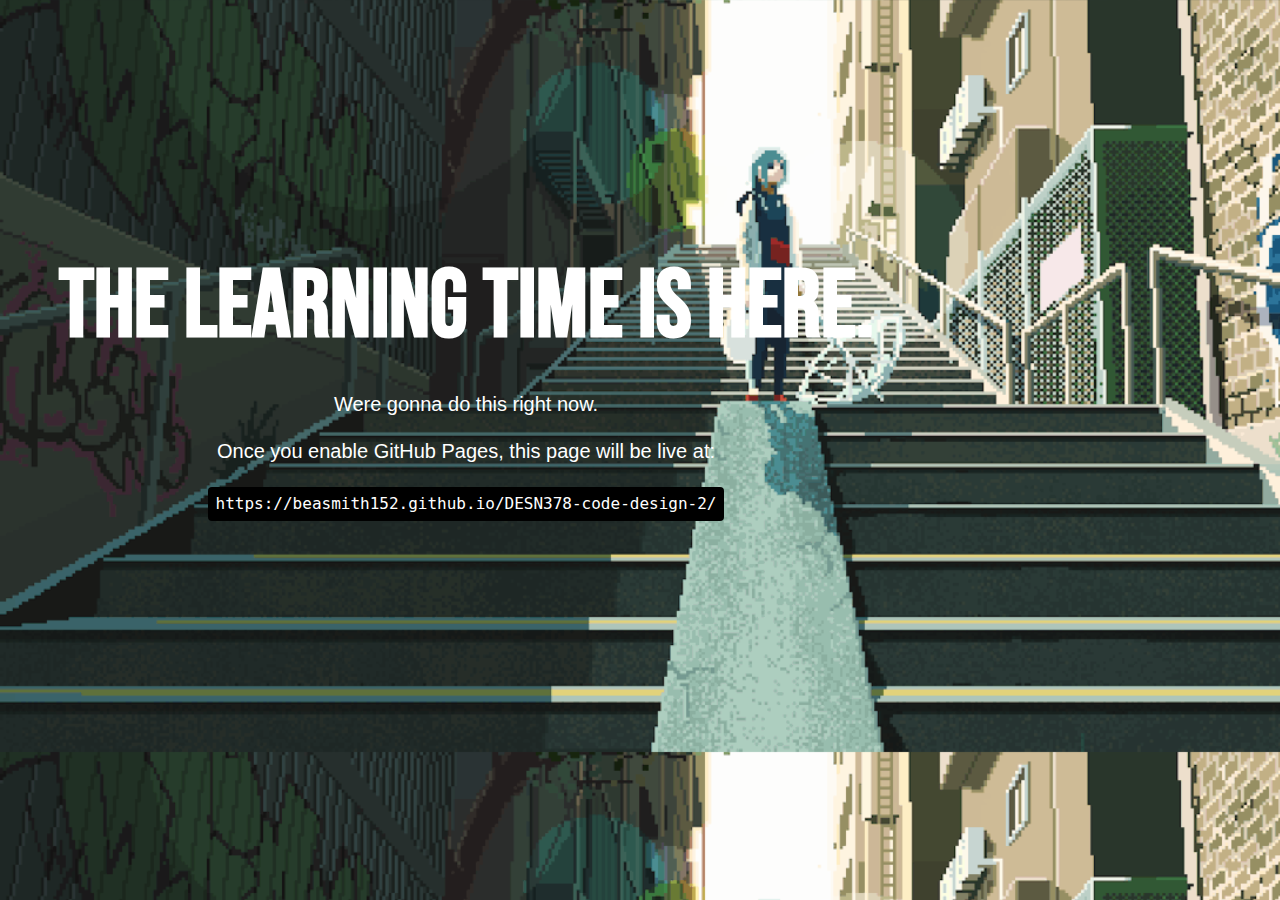
<file: index.html>
<!DOCTYPE html>
<html lang="en">
<head>
  <meta charset="UTF-8">
  <meta name="viewport" content="width=device-width, initial-scale=1.0">
  <!-- Please update the title with your name -->
  <title>Your Name | Learning Log</title>
  <link rel="stylesheet" href="css/styles.css">

<!-- Fonts Link -->
<link rel="preconnect" href="https://fonts.googleapis.com">
<link rel="preconnect" href="https://fonts.gstatic.com" crossorigin>
<link href="https://fonts.googleapis.com/css2?family=Bebas+Neue&display=swap" rel="stylesheet">
  <script src="scripts/main.js"></script>
</head>
<body>
  <!-- =============================================
       REPLACE THIS WITH YOUR WEEKLY CONTENT 

       This is a placeholder page. Replace it with:
       - 

       Your index.html is what visitors see when they
       go to your GitHub Pages URL.
       ============================================= -->

  <!-- 
    LEARNING LOG
    Organize by week. Each entry: what you built, what you learned, what confused you.
    This document/page will grow throughout the quarter.
  -->

  <main>
    <h1>The Learning time is here.</h1>
    <p>Were gonna do this right now.</p>
    <p>Once you enable GitHub Pages, this page will be live at:</p>
    <code>https://beasmith152.github.io/DESN378-code-design-2/</code>
  </main>


</body>
</html>
</file>
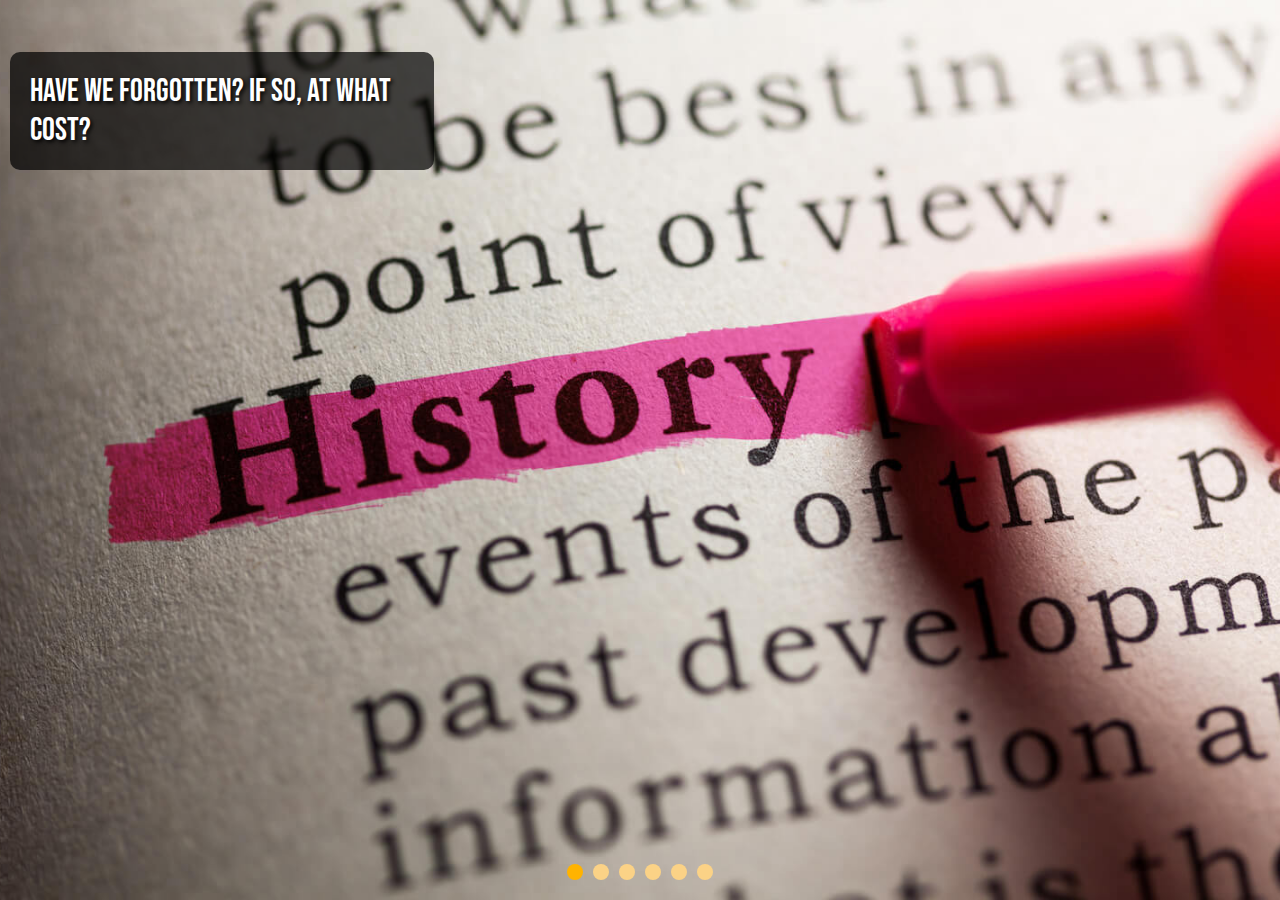
<file: week-1/story/index.html>
<!DOCTYPE html>
<html lang="en">
<head>
  <!-- Favicons -->

 <link rel="icon" type="image/png" href="/favicons/favicon-48x48.png" sizes="48x48" />
    <link rel="icon" type="image/svg+xml" href="/favicons/favicon.svg" />
    <link rel="shortcut icon" href="/favicons/favicon.ico" />
    <link rel="apple-touch-icon" sizes="180x180" href="/favicons/apple-touch-icon.png" />
    <meta name="apple-mobile-web-app-title" content="Portfolio" />
    <link rel="manifest" href="/favicons/site.webmanifest" />

    <meta charset="UTF-8">
    <meta name="viewport" content="width=device-width, initial-scale=1.0">
    <title>Story</title>

    <!-- Stylesheet -->
     
    <link rel="stylesheet" href="stylesstory.css">

    <!-- Scripts -->
    <script src="scriptstory.js" defer></script>

    <!-- Google Fonts -->
    <style>
@import url('https://fonts.googleapis.com/css2?family=Bebas+Neue&family=Varela+Round&display=swap');
</style>

</head>
<body>
    <!--Story Boilerplate-->
  <main class="story-container">
  <div class="story-image">
    <img src="storyassets/images/bg.jpg" alt="background" data-step="1">
  </div>
​
  <div class="story-text">
    <p id="story-caption">Have we forgotten? If so, at what cost?</p>
  </div>
​
  <div class="story-progress">
    <span class="dot active"></span>
    <span class="dot"></span>
    <span class="dot"></span>
    <span class="dot"></span>
    <span class="dot"></span>
    <span class="dot"></span>
  </div>
</main>
</body>
</html>
</file>
<file: css/styles.css>
/* =============================================
   DESN 378: Code + Design 2
   Your portfolio styles go here.

   Replace this with your CSS from DESN 368
   or start fresh with your own design.
   ============================================= */

/* Basic reset and defaults */
*,
*::before,
*::after {
  box-sizing: border-box;
  margin: 0;
  padding: 0;
}
/* Font */
.bebas-neue-regular {
  font-family: "Bebas Neue", sans-serif;
  font-weight: 400;
  font-style: normal;
}


body {
  font-family: system-ui, -apple-system, sans-serif;
  line-height: 1.6;
  background-image: url('../assets/images/bg.gif');
  background-size: cover;
  margin: 0 auto;
  padding: 1rem;
  color: #ffffff;
 
}

body h1{
  font-family: "Bebas Neue", sans-serif;
  font-size: 6rem;
}

main {
  min-height: 80vh;
  display: flex;
  flex-direction: column;
  justify-content: center;
  align-items: center;
  text-align: center;
  background-color: transparent;
  background-size: cover;
  width: 100vh;
}

.main2 {
  float:right;
  min-height: 80vh;
  display: flex;
  flex-direction: column;
  justify-content: flex-start;
  align-items: center;
  text-align: center;
  background-color: rgba(0, 0, 0, 0.5);
  background-size: cover;
  width: 100vh;
  padding-top: 2rem;
  border-radius: 16px;
}
.week-links {
  width: 100%;
} 

.main2 h1{
  font-family: "Bebas Neue", sans-serif;
  font-size: 3rem;
}

// Styling for the list of links in main for portfolio
main code{
  padding-bottom:1em;
}

main ul{
  list-style-type: none;
  padding-left: 0;
  list-style: none;
  padding-top: 1.5em;
} 

main li{
  list-style: none;
  margin-bottom: 1.5em;
}

main a{
  color: #013860;
  text-decoration: none;
  font-size: 1rem;
  font-weight: bold;
  background-color: aquamarine;
  padding: 1rem;
  border-radius: 8px;
}

main a:hover{
  background-color: #008484;
  color:white;
} 

// Styling for the list of links in main2
.main2 ul{
  list-style: none;
  padding-left: 0;
} 
.main2 li{
  list-style: none;
  margin-bottom: 1.5em; 
}

.main2 a{
  color: #013860;
  text-decoration: none;
  font-size: 1rem;
  font-weight: bold;
  background-color: aquamarine;
  padding: 1rem;
  border-radius: 8px;
}

.main2 a:hover{
  background-color: #008484;
  color:white;
} 

h1 {
  font-size: 2rem;
  margin-bottom: .5rem;
}

p {
  margin-bottom: 1.5rem;
  color: #ffffff;
  font: 1.25em sans-serif;
}

code {
  background: #000000;
  padding: 0.25rem 0.5rem;
  border-radius: 4px;
  font-family: 'SF Mono', Consolas, monospace;
}
</file>
<file: week-1/story/stylesstory.css>
html, body {
  width: 100vw;
  height: 100vh;
  margin: 0;
  padding: 0;
  overflow: hidden;
}
.bebas-neue-regular {
  font-family: "Bebas Neue", sans-serif;
  font-weight: 400;
  font-style: normal;
}
.story-container{
    position: relative;
    width: 100vw;
    height: 100vh;
    overflow: hidden;
}   
.story-container img{
    width: 100vw;
    height: 100vh;
    display: flex;
    justify-content: center;
    align-items: center;
    object-fit: cover;
}
#story-caption{
    position: absolute;
    justify-content: center;
    top: 20px;
    left: 10px;
    background-color: rgba(0, 0, 0, 0.7);
    width:30%;
    height: auto;
    padding: 20px;
    border-radius: 10px;
    display: flex;
    font-size: 2em;
    color: white;
    text-shadow: 2px 2px 4px #000000;
    font-family: "Bebas Neue", sans-serif;
    text-align:left;
    z-index: 2;
}
.dot {
  width: 16px;
  height: 16px;
  border-radius: 50%;
  background: #fbd286;
  display: inline-block;
  transition: background 0.3s;
}

.dot.active {
  background: #ffb300;
}
.story-progress{
    position: absolute;
    bottom: 20px;
    left: 50%;
    transform: translateX(-50%);
    display: flex;
    gap: 10px;
    z-index: 3;
}
</file>
